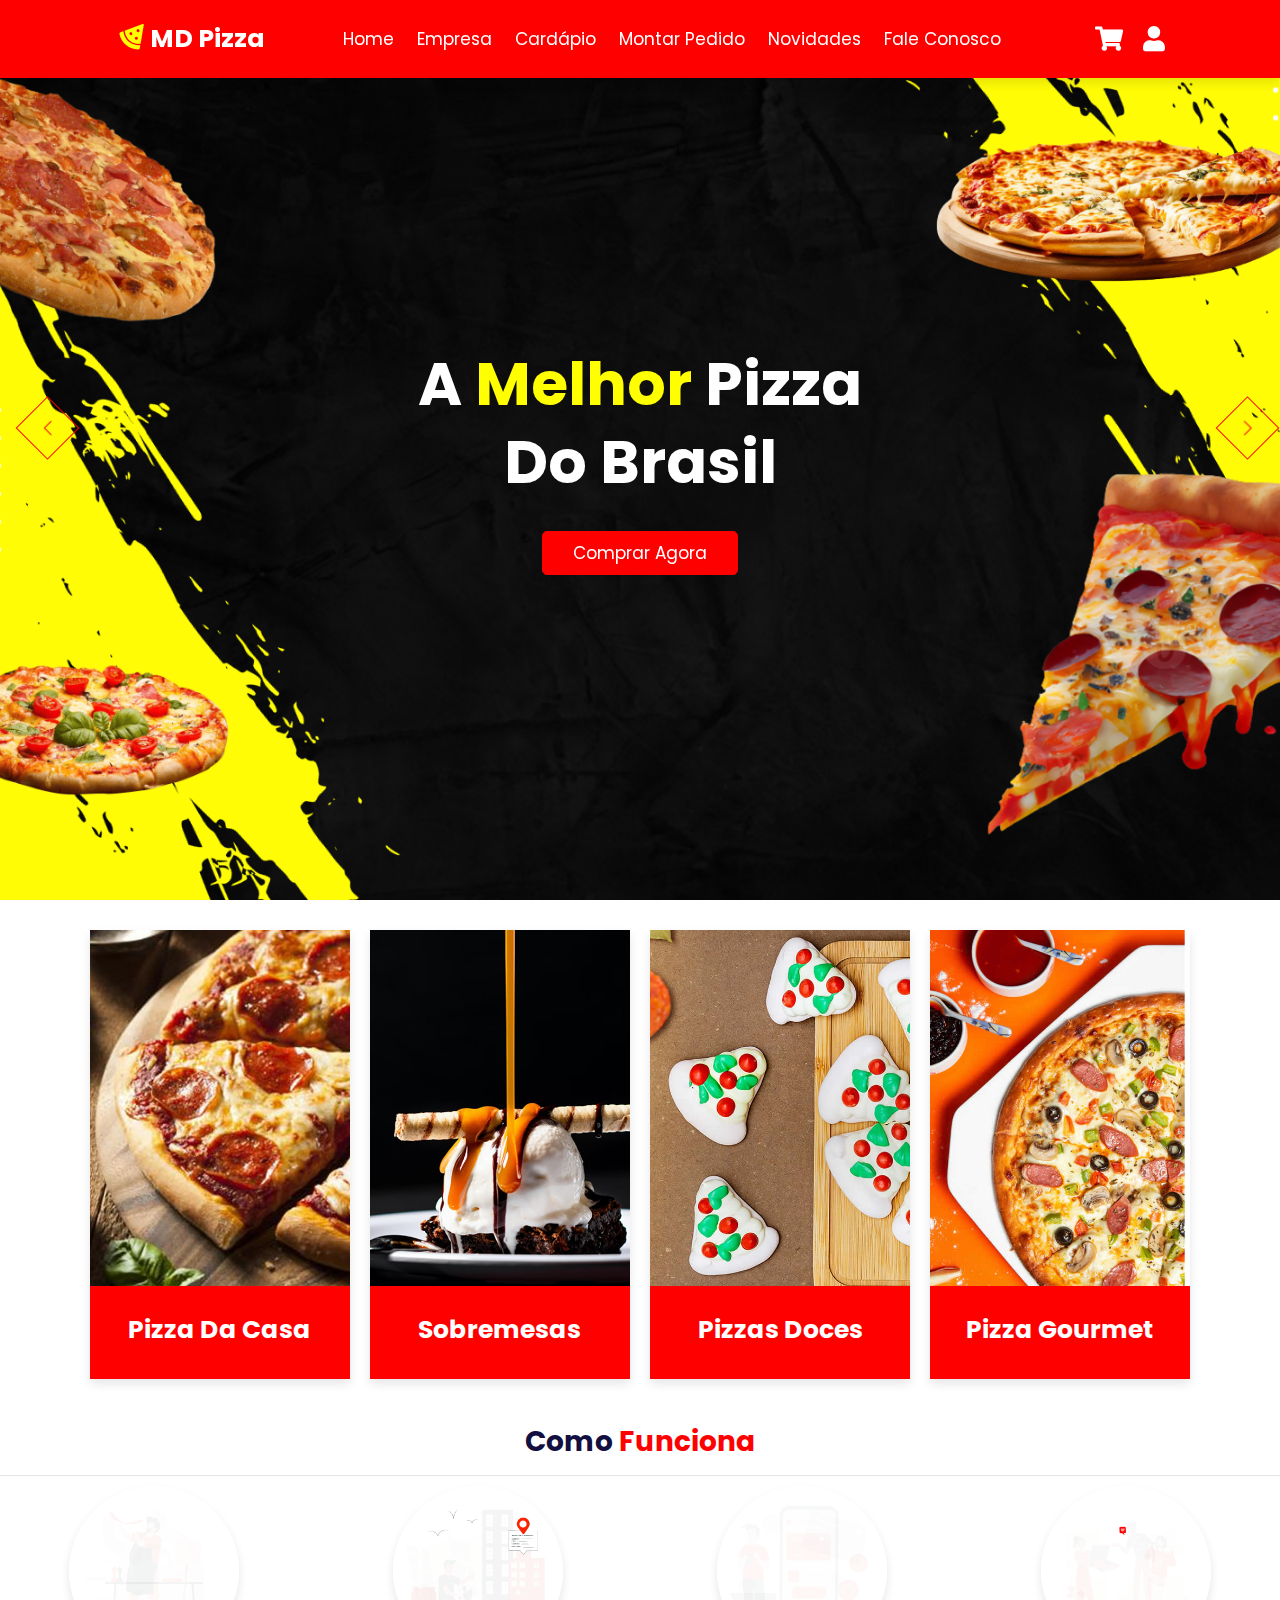
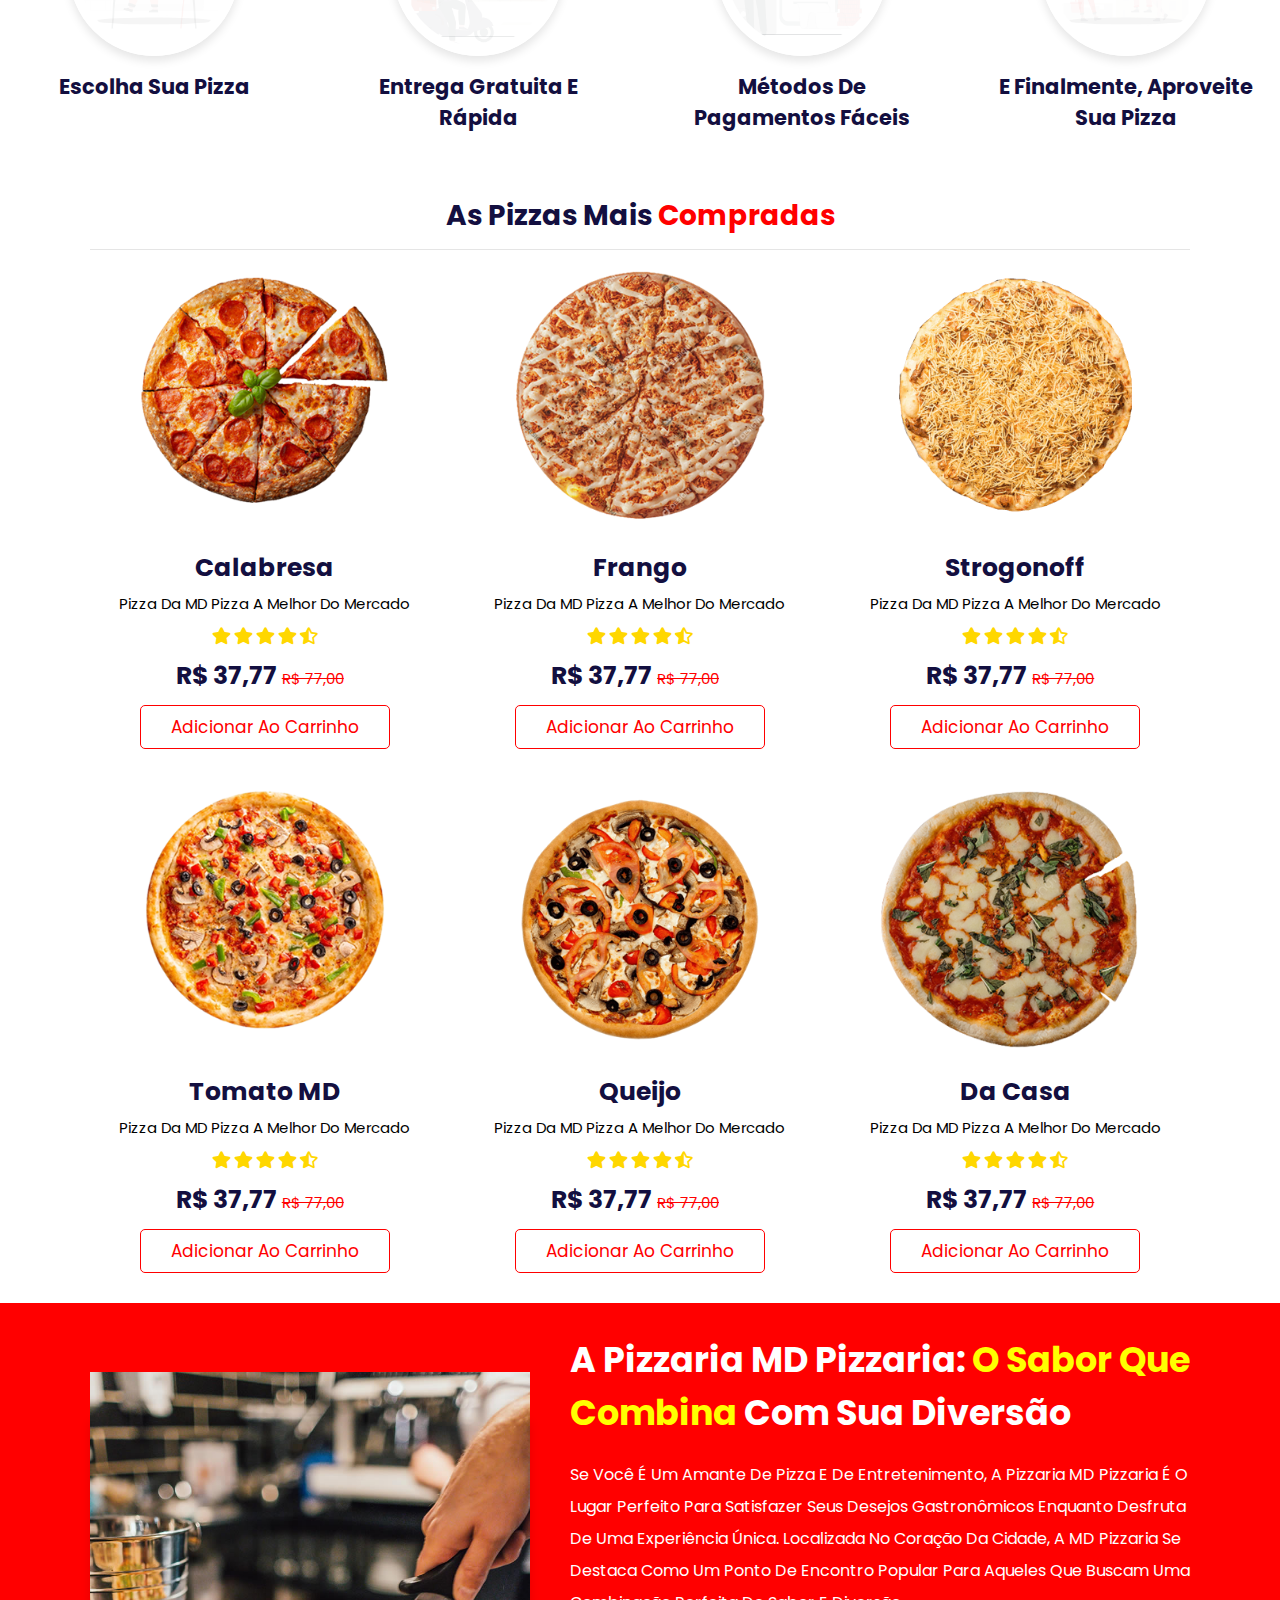
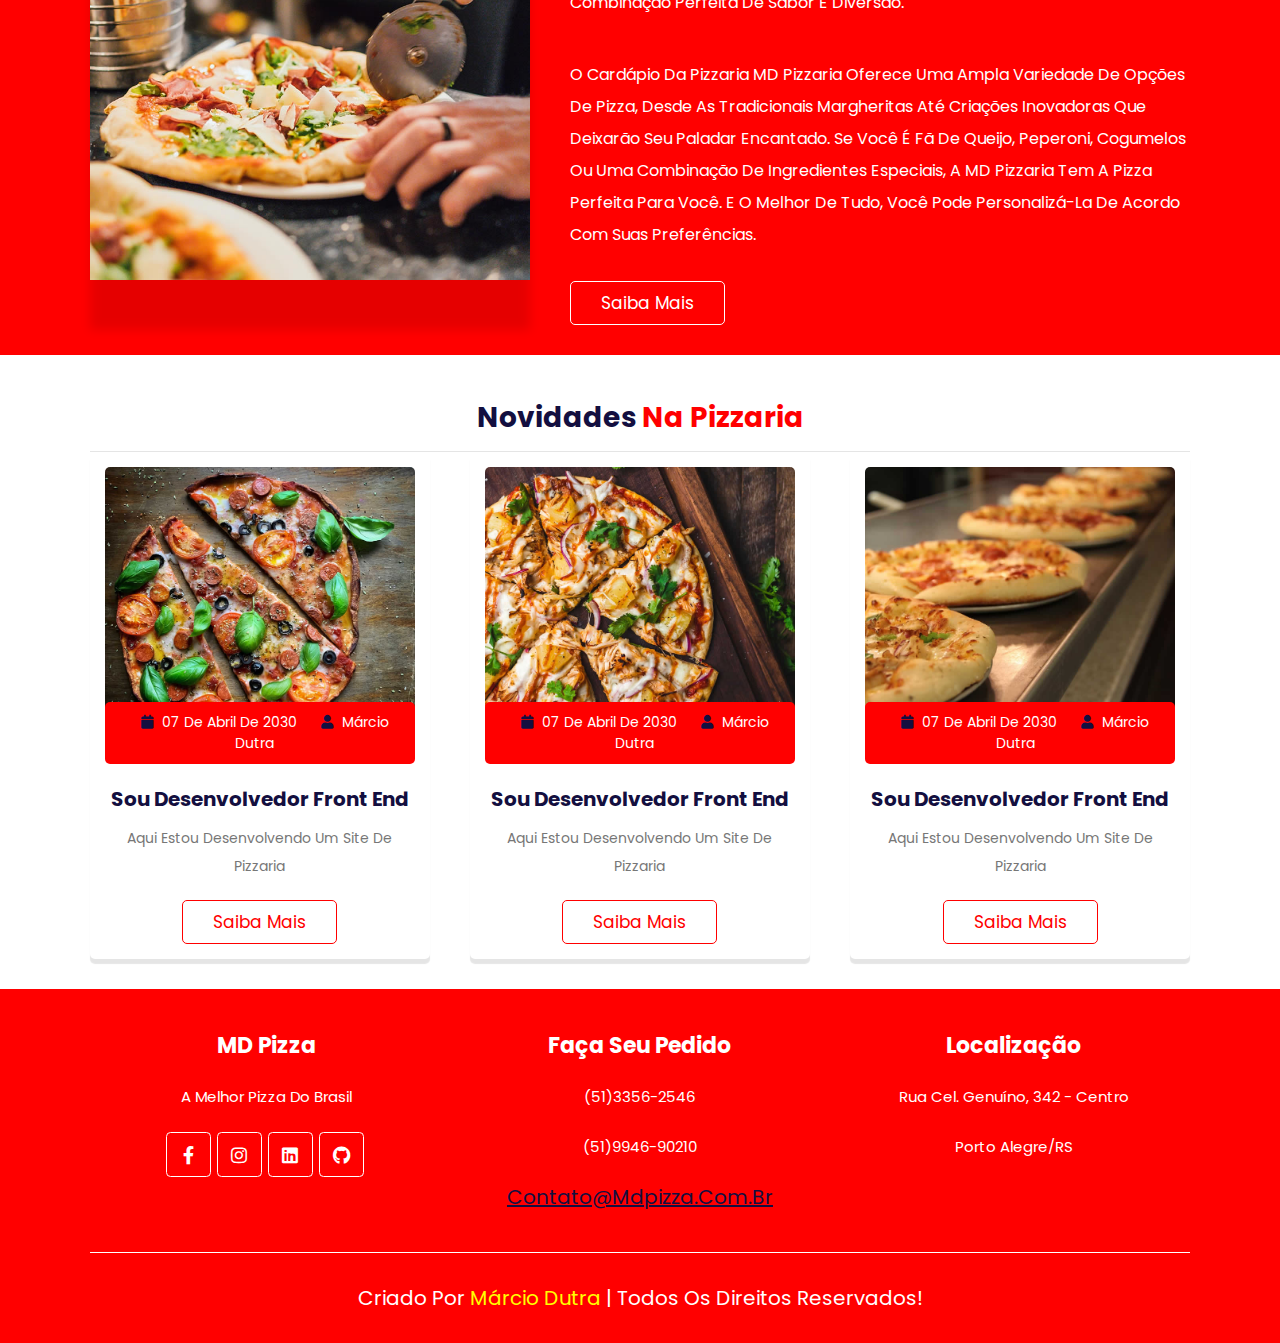
<file: index.html>
<!DOCTYPE html>
<html lang="pt-br">
<head>
<meta charset="UTF-8">
<meta name="viewport" content="width=device-width, initial-scale=1.0">    
<link rel="stylesheet" href="https://cdnjs.cloudflare.com/ajax/libs/font-awesome/5.15.4/css/all.min.css">
<link rel="stylesheet" href="https://cdn.jsdelivr.net/npm/swiper@10/swiper-bundle.min.css" />
<link rel="stylesheet" href="assets/css/style.css">
<link rel="shortcut icon" href="assets/img/msFavicon.png" type="image/x-icon">
<title>MD Pizza</title>
</head>
<body>

    <header class="topo-site">
        <a href="index.html" class="logo">
            <i class="fa fa-pizza-slice"></i>
            MD Pizza
        </a>

        <nav class="menu-site">
            <a href="index.html">Home</a>
            <a href="empresa.html">Empresa</a>
            <a href="menu.html">Cardápio</a>
            <a href="loja.html">Montar pedido</a>
            <a href="blog.html">Novidades</a>
            <a href="contatos.html">Fale conosco</a>
        </nav>

        <div class="icons">
            <div id="cart" class="fas fa-shopping-cart"></div>
            <div id="login" class="fas fa-user"></div>
            <div id="menu" class="fas fa-bars"></div>
        </div>

        <div class="carrinho">
            <div class="box">
                <i class="fas fa-times"></i>
                <img src="assets/img/carrinho/carrinho-1.png" alt="">
                <div class="content">
                    <h3>Pizza Frango</h3>
                    <span class="quantidade">1</span>
                    <span class="multiplica">x</span>
                    <span class="valor">R$ 77,77</span>
                </div>
            </div>

            <div class="box">
                <i class="fas fa-times"></i>
                <img src="assets/img/carrinho/carrinho-2.png" alt="">
                <div class="content">
                    <h3>Pizza Frango</h3>
                    <span class="quantidade">1</span>
                    <span class="multiplica">x</span>
                    <span class="valor">R$ 77,77</span>
                </div>
            </div>

            <div class="box">
                <i class="fas fa-times"></i>
                <img src="assets/img/carrinho/carrinho-3.png" alt="">
                <div class="content">
                    <h3>Pizza Frango</h3>
                    <span class="quantidade">1</span>
                    <span class="multiplica">x</span>
                    <span class="valor">R$ 77,77</span>
                </div>
            </div>

            <h3 class="total">Total: R$ 777,77</h3>
            <a href="" class="btn">Ir para o carrinho</a>            
        </div>

        <form action="" method="post" class="login-form">
            <h3>Acesse sua conta</h3>
            <input type="email" name="email" class="box" placeholder="Seu email">
            <input type="password" name="senha" class="box" placeholder="Sua senha">
            <div class="lembrar-senha">
                <input type="checkbox" name="lembrar" id="relembrar">
                <label for="relembrar">Lembrar da senha</label>
            </div>
            <button type="submit" name="sendLogin" class="btn">Acessar</button>
        </form>
    </header>

    <section class="msflix-destaque">
        <div class="swiper home-slider">
            <div class="swiper-wrapper">
                <div class="swiper-slide slide" style="background: url(assets/img/slides/slider-1.png) no-repeat;">
                    <div class="content">
                    <h3>A <span>melhor</span> pizza <br> do Brasil</h3>
                    <a href="" class="btn">Comprar agora</a>
                    </div>    
                </div>
                <div class="swiper-slide slide" style="background: url(assets/img/slides/slider-2.png) no-repeat;">
                    <div class="content">
                    <h3>A <span>melhor</span> pizza <br> do Brasil</h3>
                    <a href="" class="btn">Comprar agora</a>
                    </div>    
                </div>
                <div class="swiper-slide slide" style="background: url(assets/img/slides/slider-3.png) no-repeat;">
                    <div class="content">
                    <h3>A <span>melhor</span> pizza <br> do Brasil</h3>
                    <a href="" class="btn">Comprar agora</a>
                    </div>    
                </div>
            </div>
            <div class="swiper-button-prev"></div>
            <div class="swiper-button-next"></div>
        </div>
    </section>

    <section class="destaque">
        <div class="box-container">
            <div class="box">
                <div class="msimg">
                    <img src="assets/img/destaques/destaque-1.jpg" alt="">                    
                </div>
                <div class="content">
                    <h3>Pizza Da Casa</h3>
                </div>
            </div>
            <div class="box">
                <div class="msimg">
                    <img src="assets/img/destaques/destaque-2.jpg" alt="">                    
                </div>
                <div class="content">
                    <h3>Sobremesas</h3>
                </div>
            </div>
            <div class="box">
                <div class="msimg">
                    <img src="assets/img/destaques/destaque-3.jpg" alt="">                    
                </div>
                <div class="content">
                    <h3>Pizzas Doces</h3>
                </div>
            </div>
            <div class="box">
                <div class="msimg">
                    <img src="assets/img/destaques/destaque-4.jpg" alt="">                    
                </div>
                <div class="content">
                    <h3>Pizza Gourmet</h3>
                </div>
            </div>
        </div>
    </section>

    <div class="como-funciona">
        <h1 class="titulo">Como <span>funciona</span></h1>
        <div class="box-container">
           <div class="box">
            <img src="assets/img/como-funciona/msflix-1.gif" alt="">
            <h3>Escolha Sua Pizza</h3>
           </div> 

           <div class="box">
            <img src="assets/img/como-funciona/msflix-2.gif" alt="">
            <h3>Entrega Gratuita E Rápida</h3>
           </div> 

           <div class="box">
            <img src="assets/img/como-funciona/msflix-3.gif" alt="">
            <h3>Métodos De Pagamentos Fáceis</h3>
           </div> 

           <div class="box">
            <img src="assets/img/como-funciona/msflix-4.gif" alt="">
            <h3>E Finalmente, Aproveite Sua Pizza</h3>
           </div> 
        </div>
    </div>

    <section class="loja">

        <h1 class="titulo">As pizzas mais <span>compradas</span></h1>
        <div class="box-container">

        <div class="box">
            <img src="assets/img/loja/pizza-1.png" alt="">
            <h3>Calabresa</h3>
            <p>Pizza Da MD Pizza a melhor do Mercado</p>
            <div class="estrelas">
                <i class="fas fa-star"></i>
                <i class="fas fa-star"></i>
                <i class="fas fa-star"></i>
                <i class="fas fa-star"></i>
                <i class="fas fa-star-half-alt"></i>
            </div>
            <div class="loja-valor">
                R$ 37,77 <span>R$ 77,00</span>
            </div>
            <a href="" class="btn">Adicionar ao carrinho</a>            
           </div>           
           
        <div class="box">
            <img src="assets/img/loja/pizza-2.png" alt="">
            <h3>Frango</h3>
            <p>Pizza Da MD Pizza a melhor do Mercado</p>
            <div class="estrelas">
                <i class="fas fa-star"></i>
                <i class="fas fa-star"></i>
                <i class="fas fa-star"></i>
                <i class="fas fa-star"></i>
                <i class="fas fa-star-half-alt"></i>
            </div>
            <div class="loja-valor">
                R$ 37,77 <span>R$ 77,00</span>
            </div>
            <a href="" class="btn">Adicionar ao carrinho</a>            
           </div>           
           
        <div class="box">
            <img src="assets/img/loja/pizza-3.png" alt="">
            <h3>Strogonoff</h3>
            <p>Pizza Da MD Pizza a melhor do Mercado</p>
            <div class="estrelas">
                <i class="fas fa-star"></i>
                <i class="fas fa-star"></i>
                <i class="fas fa-star"></i>
                <i class="fas fa-star"></i>
                <i class="fas fa-star-half-alt"></i>
            </div>
            <div class="loja-valor">
                R$ 37,77 <span>R$ 77,00</span>
            </div>
            <a href="" class="btn">Adicionar ao carrinho</a>            
           </div>           
           
        <div class="box">
            <img src="assets/img/loja/pizza-4.png" alt="">
            <h3>Tomato MD</h3>
            <p>Pizza Da MD Pizza a melhor do Mercado</p>
            <div class="estrelas">
                <i class="fas fa-star"></i>
                <i class="fas fa-star"></i>
                <i class="fas fa-star"></i>
                <i class="fas fa-star"></i>
                <i class="fas fa-star-half-alt"></i>
            </div>
            <div class="loja-valor">
                R$ 37,77 <span>R$ 77,00</span>
            </div>
            <a href="" class="btn">Adicionar ao carrinho</a>            
           </div>           
           
        <div class="box">
            <img src="assets/img/loja/pizza-5.png" alt="">
            <h3>Queijo</h3>
            <p>Pizza Da MD Pizza a melhor do Mercado</p>
            <div class="estrelas">
                <i class="fas fa-star"></i>
                <i class="fas fa-star"></i>
                <i class="fas fa-star"></i>
                <i class="fas fa-star"></i>
                <i class="fas fa-star-half-alt"></i>
            </div>
            <div class="loja-valor">
                R$ 37,77 <span>R$ 77,00</span>
            </div>
            <a href="" class="btn">Adicionar ao carrinho</a>            
           </div>           
           
        <div class="box">
            <img src="assets/img/loja/pizza-6.png" alt="">
            <h3>Da Casa
            </h3>
            <p>Pizza Da MD Pizza a melhor do Mercado</p>
            <div class="estrelas">
                <i class="fas fa-star"></i>
                <i class="fas fa-star"></i>
                <i class="fas fa-star"></i>
                <i class="fas fa-star"></i>
                <i class="fas fa-star-half-alt"></i>
            </div>
            <div class="loja-valor">
                R$ 37,77 <span>R$ 77,00</span>
            </div>
            <a href="" class="btn">Adicionar ao carrinho</a>            
           </div>           
        </div>   
    </section>

    <section class="empresa">
        <div class="row">
          <div class="empresa-img">
            <img src="assets/img/empresa.jpg" alt="">
          </div>
          <div class="content">
            <h3> A Pizzaria MD Pizzaria: <span>O sabor que combina</span> com sua diversão</h3>
            <p>
                Se Você É Um Amante De Pizza E De Entretenimento, A Pizzaria MD Pizzaria
                É O Lugar Perfeito Para Satisfazer Seus Desejos Gastronômicos Enquanto 
                Desfruta De Uma Experiência Única. Localizada No Coração Da Cidade, 
                A MD Pizzaria Se Destaca Como Um Ponto De Encontro Popular Para Aqueles 
                Que Buscam Uma Combinação Perfeita De Sabor E Diversão.
            </p>
            <p>
                O Cardápio Da Pizzaria MD Pizzaria Oferece Uma Ampla Variedade De Opções 
                De Pizza, Desde As Tradicionais Margheritas Até Criações Inovadoras 
                Que Deixarão Seu Paladar Encantado. Se Você É Fã De Queijo, Peperoni, 
                Cogumelos Ou Uma Combinação De Ingredientes Especiais, A MD Pizzaria 
                Tem A Pizza Perfeita Para Você. E O Melhor De Tudo, Você Pode Personalizá-La
                De Acordo Com Suas Preferências.  
            </p>
            <a href="" class="btn">Saiba mais</a>
          </div>  
        </div>
    </section>
        
    <section class="blogs">
        <h1 class="titulo">Novidades <span>na pizzaria</span></h1>
        <div class="box-container">

            <div class="box">
                <img src="assets/img/blog/blog-1.jpg" alt="">
                <div class="icons">
                    <a href="" title="">
                        <i class="fas fa-calendar"></i> 07 de Abril de 2030
                    </a>
                    <a href="" title="">
                        <i class="fas fa-user"></i> Márcio Dutra
                    </a>
                </div>
                <h3>Sou desenvolvedor Front End</h3>
                <p>Aqui Estou desenvolvendo um site de pizzaria</p>
                <a href="" title="" class="btn">Saiba mais</a>                                           
               </div>             
            
            <div class="box">
                <img src="assets/img/blog/blog-2.jpg" alt="">
                <div class="icons">
                    <a href="" title="">
                        <i class="fas fa-calendar"></i> 07 de Abril de 2030
                    </a>
                    <a href="" title="">
                        <i class="fas fa-user"></i> Márcio Dutra
                    </a>
                </div>
                <h3>Sou desenvolvedor Front End</h3>
                <p>Aqui Estou desenvolvendo um site de pizzaria</p>
                <a href="" title="" class="btn">Saiba mais</a>                                           
               </div>  

            <div class="box">
                <img src="assets/img/blog/blog-3.jpg" alt="">
                <div class="icons">
                    <a href="" title="">
                        <i class="fas fa-calendar"></i> 07 de Abril de 2030
                    </a>
                    <a href="" title="">
                        <i class="fas fa-user"></i> Márcio Dutra
                    </a>
                </div>
                <h3>Sou desenvolvedor Front End</h3>
                <p>Aqui Estou desenvolvendo um site de pizzaria</p>
                <a href="" title="" class="btn">Saiba mais</a>                                           
               </div>
               </div>                
    </section>
        
    <section class="rodape">
        <div class="box-container">
            <div class="box">
                <h3>MD Pizza</h3>
                <p>A melhor pizza do Brasil</p>
                <div class="rede-sociais">
                    <a href="https://www.facebook.com/marciodutra.dutra.1/" class="fab fa-facebook-f"></a>
                    <a href="https://www.instagram.com/professormarciodutra/" class="fab fa-instagram"></a>
                    <a href="https://www.linkedin.com/in/m%C3%A1rcio-dutra-10362222/" class="fab fa-linkedin"></a>
                    <a href="https://github.com/marciodutra?tab=repositories" class="fab fa-github"></a>
                </div>           
            </div>    
            <div class="box">
                <h3>Faça seu pedido</h3>
                <p>(51)3356-2546</p>                
                <p>(51)9946-90210</p>                
                <a href="mailto:contato@mdpizza.com.br" title="contato@mdpizza.com.br" class="link">contato@mdpizza.com.br</a>                
            </div>
            
            <div class="box">
                <h3>Localização</h3>
                <p>Rua Cel. Genuíno, 342 - Centro</p>
                <p>Porto Alegre/RS</p>
            </div>
        </div>

        <div class="direitos">
            Criado por <span>Márcio Dutra</span> | Todos os direitos reservados!
        </div>
    </section>
    
<script src="https://cdn.jsdelivr.net/npm/swiper@10/swiper-bundle.min.js"></script>
<script src="assets/js/md.js"></script>
</body>
</html>
</file>
<file: assets/css/style.css>
@import url('https://fonts.googleapis.com/css2?family=Poppins:ital,wght@0,100;0,200;0,300;0,400;0,500;0,600;0,700;0,800;0,900;1,100;1,200;1,300;1,400;1,500;1,600;1,700;1,800;1,900&display=swap');

*{
   font-family: "Poppins", sans-serif; 
   margin: 0;
   padding: 0;
   box-sizing: border-box;
   outline: none;
   text-decoration: none;
   border: none;
   text-transform: capitalize;
   transform: .2s linear;
}

html{
   font-size: 62.5%; 
   overflow-x: hidden;
   scroll-behavior: smooth;
}

.btn{
  display: inline-block;  
  font-size: 1.7rem;
  color: red;
  background: none;
  margin-top: 1rem;
  padding: .8rem 3rem;
  border: 1px solid red;
  border-radius: .5rem;
  cursor: pointer;
}

.btn:hover{
  background: red;  
  color: #fff;
}

section{
    padding: 3rem 7%; 
 }

 .titulo{
  font-size: 2.8rem;
  color: #130f40; 
  padding: 1.2rem 0; 
  text-align: center;
  border-bottom: .1rem solid rgba(0, 0, 0, 0.1);
 }

 .titulo span{
    color: red;
 }

 .topo-pagina{
   background: url(../img/topo-paginas-bg.png);
   background-size: cover;
   background-position: center;
   text-align: center;
   padding-top: 12rem;
   padding-bottom: 8rem;
 }

 .topo-pagina h1{
  color: #fff;
  font-size: 4rem;
 }

 .topo-pagina p{
   padding-top: 1rem;
   color: #fff;   
   font-size: 2rem;
 }

 .topo-pagina p a{
   color: red;
   padding-right: .5rem;  
 }

.topo-site{
    display: flex;
    position: fixed;
    top: 0;
    left: 0;
    right: 0;
    align-items: center;
    justify-content: space-between;
    padding: 2rem 9%;
    z-index: 1000;
    background: red;
    box-shadow: 0 0.5rem 1rem rgba(0, 0, 0, 0.1);
}

.topo-site .logo{
    font-size: 2.5rem;
    color: #fff;
    font-weight: bolder;
}

.topo-site .logo i{
    color: yellow;
    padding-right: .5rem;
    rotate: 175deg;
}

.topo-site .menu-site a{
    color: #fff;
    font-size: 1.7rem;
    margin: 0 1rem;
}

.topo-site .menu-site a:hover{
    color: yellow;
}

.topo-site .icons div{
    color: #fff;
    font-size: 2.5rem;
    margin-left: 1.7rem;
    cursor: pointer;
}

.topo-site .icons div:hover{
    color: yellow;
}

#menu{
    display: none;
}

.topo-site .carrinho{
   width: 35rem; 
   background: #fff;
   border-radius: .5rem;
   box-shadow: 0 0.5rem 1rem rgba(0, 0, 0, 0.1);
   position: absolute;
   top: 115%;
   right: -105%;
   padding: 2rem;
}

.topo-site .carrinho.active{
   right: 2rem; 
   transition: .4s linear;
}

.topo-site .carrinho .box{
    position: relative;
    display: flex;
    margin-bottom: 1.5rem;
    gap: 1.5rem;
    align-items: center;
}

.topo-site .carrinho .box .fa-times{
    position: absolute;
    top: 50%;
    right: 2rem;
    transform: translateY(-50%);
    font-size: 2rem;
    color: #777;
    cursor: pointer;
}

.topo-site .carrinho .box .fa-times:hover{
    color: red;
}

.topo-site .carrinho .box img{
   height: 10rem; 
}

.topo-site .carrinho .box .content h3{
   font-size: 1.7rem; 
   padding-bottom: .5rem;
   color: #130f40;
}

.topo-site .carrinho .box .content span{
    font-size: 1.7rem;
    color: #777;
}

.topo-site .carrinho .box .content span .multiplica{
    margin: 0.5rem;
}

.topo-site .carrinho .total{
   font-size: 2.2rem; 
   color: #130f40;
   text-align: center;
}

.topo-site .carrinho .btn{
  width: 100%;  
  text-align: center;
}

.topo-site .login-form{
    position: absolute;
    top: 115%;
    right: -105%;
    background: #fff;
    box-shadow: 0 0.5rem 1rem rgba(0, 0, 0, 0.1);
    border-radius: .5rem;
    width: 35rem;
    padding: 2rem;
}

.topo-site .login-form.active{
    right: 2rem; 
    transition: .4s linear;
 }

 .topo-site .login-form h3{
    font-size: 2.2rem;
    color: #130f40;
    text-transform: uppercase;
    margin-bottom: .7rem;
    text-align: center;
 }

 .topo-site .login-form.box{
    margin: .7rem 0;
    padding: 1rem 1.2rem;
    border: 1px solid rgba(0, 0, 0, 0.1);
    width: 100%;
    text-transform: none;
    color: #130f40;
 }

 .topo-site .login-form .lembrar-senha{
    display: flex;
    align-items: center;
    gap: .5rem;
    margin: .7rem 0;
 }

 .topo-site .login-form .lembrar-senha label{
    font-size: 1.5rem;
    color: #777;
    cursor: pointer;
 }

 .topo-site .login-form .btn{
    width: 100%;
    text-align: center;
    margin: 1rem 0;
 }

 .msflix-destaque{
    padding: 0;
 }

 .msflix-destaque .slide{
    display: flex;
    align-items: center;
    justify-content: center;
    min-height: 100vh;
    background-size: cover !important;
    background-position: center !important;
 }

 .msflix-destaque .slide .content{
    display: none;
    width: 60rem;
    text-align: center;
 }

 .msflix-destaque .slide .content h3{
    font-size: 6rem;
    line-height: 1.3;
    color: #fff;
    padding: 2rem 0;
    animation: slidePizza 1s ease forwards;
 }

 .msflix-destaque .slide .content span{
    color: yellow;
 }

 .msflix-destaque .slide .content .btn{
    background: red; 
    color: #fff; 
 }

 .msflix-destaque .slide .content .btn:hover{
    background: yellow;
    color: #130f40;
    border: none;
    animation: slideReveal 1s ease forwards;
 }

 .msflix-destaque .swiper-slide-active .content{
    display: inline-block;
 }

 .msflix-destaque .swiper-slide-active{
    animation: msflixScale 4s linear forwards;
 }

 @keyframes slidePizza{
    0%{
        transform: translateY(30px);
        opacity: 0;
    }

    100%{
        transform: translateY(0px);
        opacity: 1;
    }
 }

 @keyframes msflixScale{
    0%{
        transform: scale(1);        
    }

    100%{
        transform: scale(1.15);         
    }
 }

 .swiper-button-prev,
 .swiper-button-next{
    height: 4.5rem;
    width: 4.5rem;
    line-height: 4.5rem;
    margin-left: 1.5rem;
    color: red;
    border: .1rem solid red;
    transform: translateY(-50%) rotate(45deg);
 }

 .swiper-button-prev::after,
 .swiper-button-next::after{
    font-size: 1.5rem;
    transform: rotate(-45deg);
 }

 .swiper-button-prev:hover,
 .swiper-button-next:hover{
    color: #fff;
    background: red;
 }

 .destaque .box-container{
    display: grid;
    grid-template-columns: repeat(auto-fit, minmax(25rem, 1fr));
    gap: 2rem;
 }

 .destaque .box-container .box{
    position: relative;
    overflow: hidden;
    text-align: center;
    background: red;
    box-shadow: 0 .5rem 1rem rgba(0, 0, 0, 0.1);
 }

 .destaque .box-container .box .msimg{
    width: 100%;
 }

 .destaque .box-container .box .msimg img{
    width: 100%;
    height: 100%;
    object-fit: cover;
 }

 .destaque .box-container .box .content{
    padding: 2rem;
 }

 .destaque .box-container .box .content h3{
    font-size: 2.5rem;
    color: #fff;
    margin-bottom: 1rem;
 }

 .como-funciona .box-container{
    display: flex;
    flex-wrap: wrap;
    gap: 1.5rem;
 }

 .como-funciona .box-container .box{
   flex: 1 1 25rem; 
   text-align: center;
   padding: 1rem;
 }

 .como-funciona .box-container .box img{
    width: 170px;
    border: 1rem solid #fff;
    border-radius: 50%;
    box-shadow: 0 .5rem 1rem rgba(0, 0, 0, 0.1);
 }

 .como-funciona .box-container .box h3{
    font-size: 2.1rem;
    color: #130f40;
    padding: 1rem;
 }

 .loja .box-container{
   display: grid;
   grid-template-columns: repeat(auto-fit, minmax(30rem, 1fr));
   gap: 2.5rem;
 }

 .loja .box-container .box{
   position: relative;
   text-align: center;
   overflow: hidden;
   padding: 0 2.5rem;
 }

 .loja .box-container .box img{
   height: 29rem;
   transition: .4s linear;
 }

 .loja .box-container .box:hover img{
   transform: scale(1.1);
 }

 .loja .box-container .box h3{
   color: #130f40;
   font-size: 2.5rem;
   line-height: 1.8;
 }

 .loja .box-container .box p{
   font-size: 1.5rem;
   line-height: 1.8;
 }

 .loja .box-container .box .estrelas{
   padding: 1rem 0;
 }

 .loja .box-container .box .estrelas i{
   font-size: 1.7rem;
   color: gold;
 }

 .loja .box-container .box .loja-valor{
   font-size: 2.5rem;
   font-weight: bolder;
   margin-right: 1rem;
   color: #130f40;
 }

 .loja .box-container .box .loja-valor span{
   color: red;
   font-size: 1.5rem;
   font-weight: lighter;
   text-decoration: line-through;
 }

 .empresa{
   background-color: red;
 }

 .empresa .row{
   display: flex;
   flex-wrap: wrap;
   gap: 4rem;
   background: red;
   align-items: center;
 }

 .empresa .row .empresa-img{
   flex: 1 1 32rem;
 }

 .empresa .row .empresa-img img{
   width: 100%;
   box-shadow: 0 5rem 1rem rgba(0, 0, 0, 0.1);
 }

 .empresa .row .content{
   flex: 1 1 50rem; 
 }

 .empresa .row .content h3{
   font-size: 3.5rem;
   color: #fff;
 }

 .empresa .row .content h3 span{
   color: yellow;
 }

 .empresa .row .content p{
   font-size: 1.6rem;
   color: #fff;
   padding: 2rem 0;
   line-height: 2;
 }

 .empresa .btn{
  color: #fff;
  border: 1px solid #fff;
 }

 .empresa .btn:hover{
   background-color: #fffb00;
   color: #130f40;
   border: 1px solid #130f40;
 }

 .blogs .box-container{
   display: grid;
   grid-template-columns: repeat(auto-fit, minmax(30rem, 1fr));
   gap: 4rem;
 }

 .blogs .box-container .box{
   text-align: center;
   padding: 1.5rem;
   border-radius: .5rem;
   box-shadow: 0 .5rem .1rem rgba(0, 0, 0, 0.1);
 }

 .blogs .box-container .box img{
   width: 100%;
   height: 25rem;
   border-radius: .5rem;
   object-fit: cover;
 }

 .blogs .box-container .box .icons{
   display: inline-block;
   top: -2rem;
   background: red;
   padding: 1rem;
   border-radius: .5rem;
   position: relative;
 }

 .blogs .box-container .box .icons a{
   color: #fff;
   font-size: 1.4rem;
   margin: 0 1rem;
 }

 .blogs .box-container .box .icons a:hover{
   color: gold;
 }

 .blogs .box-container .box .icons a i{
   color: #130f40;
   padding-right: .5rem;
 }

 .blogs .box-container .box h3{
   font-size: 2rem;
   color: #130f40;
 }

 .blogs .box-container .box p{
   color: #777;
   font-size: 1.4rem;
   padding: 1rem 0;
   line-height: 2;
 }

 .rodape{
   background-color: #ff0000;
   text-align: center;
 }

 .rodape .box-container{
   display: grid;
   grid-template-columns: repeat(auto-fit, minmax(30rem, 1fr));
   gap: 2rem;
 }

 .rodape .box-container .box h3{
   font-size: 2.2rem;
   text-transform: capitalize;
   color: #fff;
   padding: 1rem 0;
 }

 .rodape .box-container .box p{
   font-size: 1.5rem;
   color: #fff;
   line-height: 2;
   padding: 1rem 0;
 }

 .rodape .box-container .box .rede-sociais{
   margin-top: 1rem;
 }

 .rodape .box-container .box .rede-sociais a{
   color: #fff;
   border: .1rem solid #fff;
   border-radius: 10%;
   width: 4.5rem;
   height: 4.5rem;
   line-height: 4.5rem;
   text-align: center;
   font-size: 1.8rem;
   margin-right: .3rem;
 }

 .rodape .box-container .box .rede-sociais a:hover{
   background-color: #fffb00;
   color: #130f40;
   border: .1rem solid #130f40;
 }

 .rodape .box-container .box .link{
   display: block;
   font-size: 2rem;
   line-height: 2;
   padding: .5rem 0;
   text-decoration: underline;
   color: #130f40;
 }

 .rodape .box-container .box .link:hover{
   color: #fffb00;
 }

 .direitos{
   text-align: center;
   color: #fff;
   font-size: 2rem;
   margin-top: 3rem;
   padding-top: 3rem;
   text-transform: capitalize;
   border-top: .1rem solid #fff;
 }

 .direitos span{
   color: yellow;
 }

 .galeria-fotos .galeria-container{
   display: grid;
   grid-template-columns: repeat(auto-fit, minmax(30rem, 1fr));
   gap: 2rem;
 }

 .galeria-fotos .galeria-container .box{
   height: 30rem;
   position: relative;
   overflow: hidden;
 }
 
 .galeria-fotos .galeria-container .box img{
   width: 100%;
   height: 100%;
   object-fit: cover;
 }

 .galeria-fotos .galeria-container .box .icon{
   justify-content: center;
   display: none;
   align-items: center;
   position: absolute;
   top: 0;
   left: 0;
   z-index: 10;
   background: rgba(0, 0, 0, 0.7);
   width: 100%;
   height: 100%;
 }

 .galeria-fotos .galeria-container .box .icon i{
   font-size: 5rem;
   color: #fff;
 }

 .galeria-fotos .galeria-container .box:hover .icon{
   display: flex;
 }

 .menu .slider .titulo{
  padding: 1rem;
  font-size: 3rem;
  color: #fff;
  background: red;
  margin-bottom: 3rem;
  text-align: center;
 }

 .menu .slider .box-container{
  display: flex;
  flex-wrap: wrap;
  gap: 1.5rem;
  padding-bottom: 4rem;
 }

 .menu .slider .box-container .box{
  display: flex;
  align-items: center;
  justify-content: center;
  flex: 1 1 38rem;
  gap: 1rem;
  background-color: #eee;
  padding: 2rem;
  box-shadow: 0 .5rem 1rem rgba(0, 0, 0, 0.1);
 }

 .menu .slider .box-container .box:hover{
  transform: scale(.9);
  cursor: pointer;
 }

 .menu .slider .box-container .box h3{
  font-size: 2.2rem;
  color: #130f40;
  padding-bottom: .5rem;
 }

 .menu .slider .box-container .box p{
  font-size: 1.4rem;
  color: #777;
  line-height: 2;
 }

 .menu .slider .box-container .box .valor{
  font-size: 2.2rem;
  color: red;
 }

 .menu-modal-container{
  display: none;
  position: fixed;
  top: 0;
  left: 0;
  background: rgba(0, 0, 0, 0.7);
  width: 100%;
  height: 100%;
  z-index: 1100;
  align-items: center;
  justify-content: center;
 }

 .menu-modal-container .menu-modal{  
  background-color: #fff;
  text-align: center;
  padding: 3rem 2rem;
  border-radius: .5rem;
  width: 35rem;
 }

 .menu-modal-container .menu-modal.active{
  display: inline-block;
 }

 .menu-modal-container .menu-modal h3{
  color: #130f40;
  font-size: 2.5rem;
  padding: 1rem 0;
 }

 .menu-modal-container .menu-modal .estrelinhas{
  margin-top: .5rem;
 }

 .menu-modal-container .menu-modal .estrelinhas i{
  color: red;
  font-size: 1.7rem;
 }

 .menu-modal-container .menu-modal p{
  font-size: 1.5rem;
  color: #777;
  line-height: 2;
  padding: 1rem 0;
 }

 .menu-modal-container .menu-modal .valor{
  font-size: 2.5rem;
  color: #130f40;
  margin-bottom: .5rem;
 }

 #fechar{
  position: absolute;
  top: 1.5rem;
  right: 2.5rem;
  font-size: 5rem;
  color: #fff;
  cursor: pointer;
 }

 #fechar:hover{
  transform: rotate(110deg);
  color: red;
 }

 .contatos .icone-box{
  display: grid;
  grid-template-columns: repeat(auto-fit, minmax(30rem, 1fr));
  gap: 1.5rem;
 }

 .contatos .icone-box .icons{
  text-align: center;
  border: .1rem solid rgba(0, 0, 0, 0.1);
  box-shadow: 0 .5rem 1rem rgba(0, 0, 0, 0.1);
  padding: 2rem;
  border-radius: .5rem;
 }

 .contatos .icone-box .icons i{
  width: 6rem;
  height: 6rem;
  font-size: 2.5rem;
  line-height: 6rem;
  background: #eee;
  border-radius: 50%;
  color: red;
 }

 .contatos .icone-box .icons:hover i{
  background: red;
  color: #fff;  
 }

 .contatos .icone-box .icons h3{
  font-size: 2rem;
  color: #130f40;
  padding: 1rem 0;
 }

 .contatos .icone-box .icons p{
  font-size: 1.5rem;
  color: #777;
  line-height: 2;
 }

 .contatos .row{
  margin-top: 2rem;
  text-align: center;
 }

 .contatos .row form{
  padding: 2rem;
  border: .1rem solid rgba(0, 0, 0, 0.1);
  box-shadow: 0 .6rem 2.4rem rgba(0, 0, 0, 0.5);  
  border-radius: .5rem;
 }

 .contatos .row form h3{
  font-size: 2.5rem;
  padding-top: 1rem;
  color: #130f40;
 }

 .contatos .row form .inputBox{
  display: flex;
  flex-wrap: wrap;
  justify-content: space-between;
 }

 .contatos .row form .inputBox input{
  width: 49%;
 }

 .contatos .row form .inputBox .box,
 .contatos .row form textarea{
  padding: 1rem 1.2rem;
  font-size: 1.6rem;
  border: .1rem solid rgba(0, 0, 0, 0.1);
  margin: .7rem 0;
  text-transform: none;
 }

 .contatos .row form textarea{
  width: 100%;
  height: 15rem;
  resize: none;
 }

 @media(max-width:991px){
    html{
        font-size: 55%;
    }

    section{
        padding: 3rem;
    }

    .topo-site{
       padding: 2rem; 
    }
 }

 @media(max-width:768px){
    .topo-site .icons #menu{
       display: inline-block; 
    }

    .topo-site .menu-site{
      position: absolute; 
      top: 110%; 
      right: 110%;
      width: 30rem;
      background-color: #fff;
      border-radius: .5rem;
      box-shadow: 0 .5rem 1rem rgba(0, 0, 0, 0.1);
    }

    .topo-site .menu-site.active{
       right: 2rem; 
       transition: .4s linear;
    }

    .topo-site .menu-site a{
       display: block; 
       font-size: 2rem; 
       margin: 2rem 2.5rem;
    }

    .msflix-destaque .slide .content h3{
      font-size: 4rem;  
    }

    .topo-site .menu-site a{
        color: #000;
        border-bottom: 1px solid #000;
        border-bottom-style: dotted;
    }
 }

 @media(max-width:450px){

    html{
       font-size: 50%; 
    }

    .msflix-destaque .slide .content h3{
        font-size: 3.5rem;  
      }

    .topo-site .menu-site a{
        color: #000;
        border-bottom: 1px solid #000;
        border-bottom-style: dotted;
    }
 }
</file>
